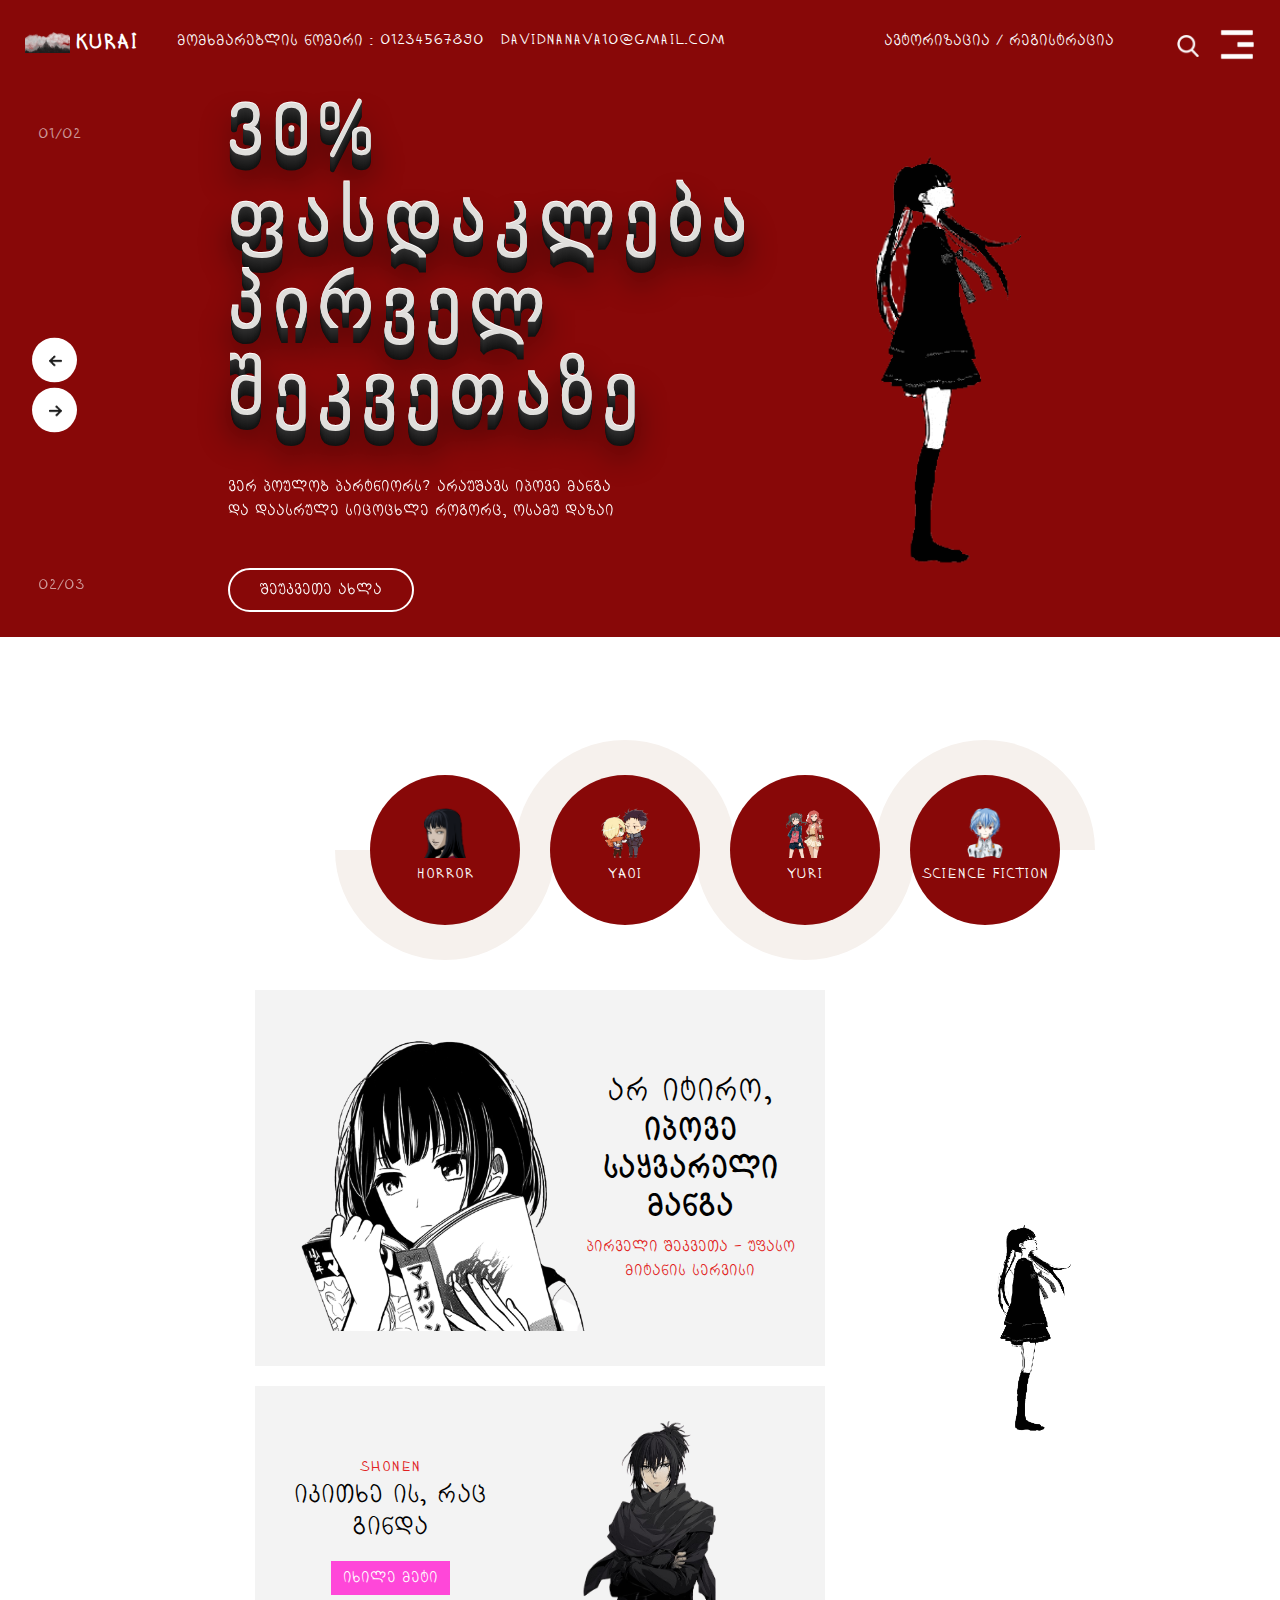
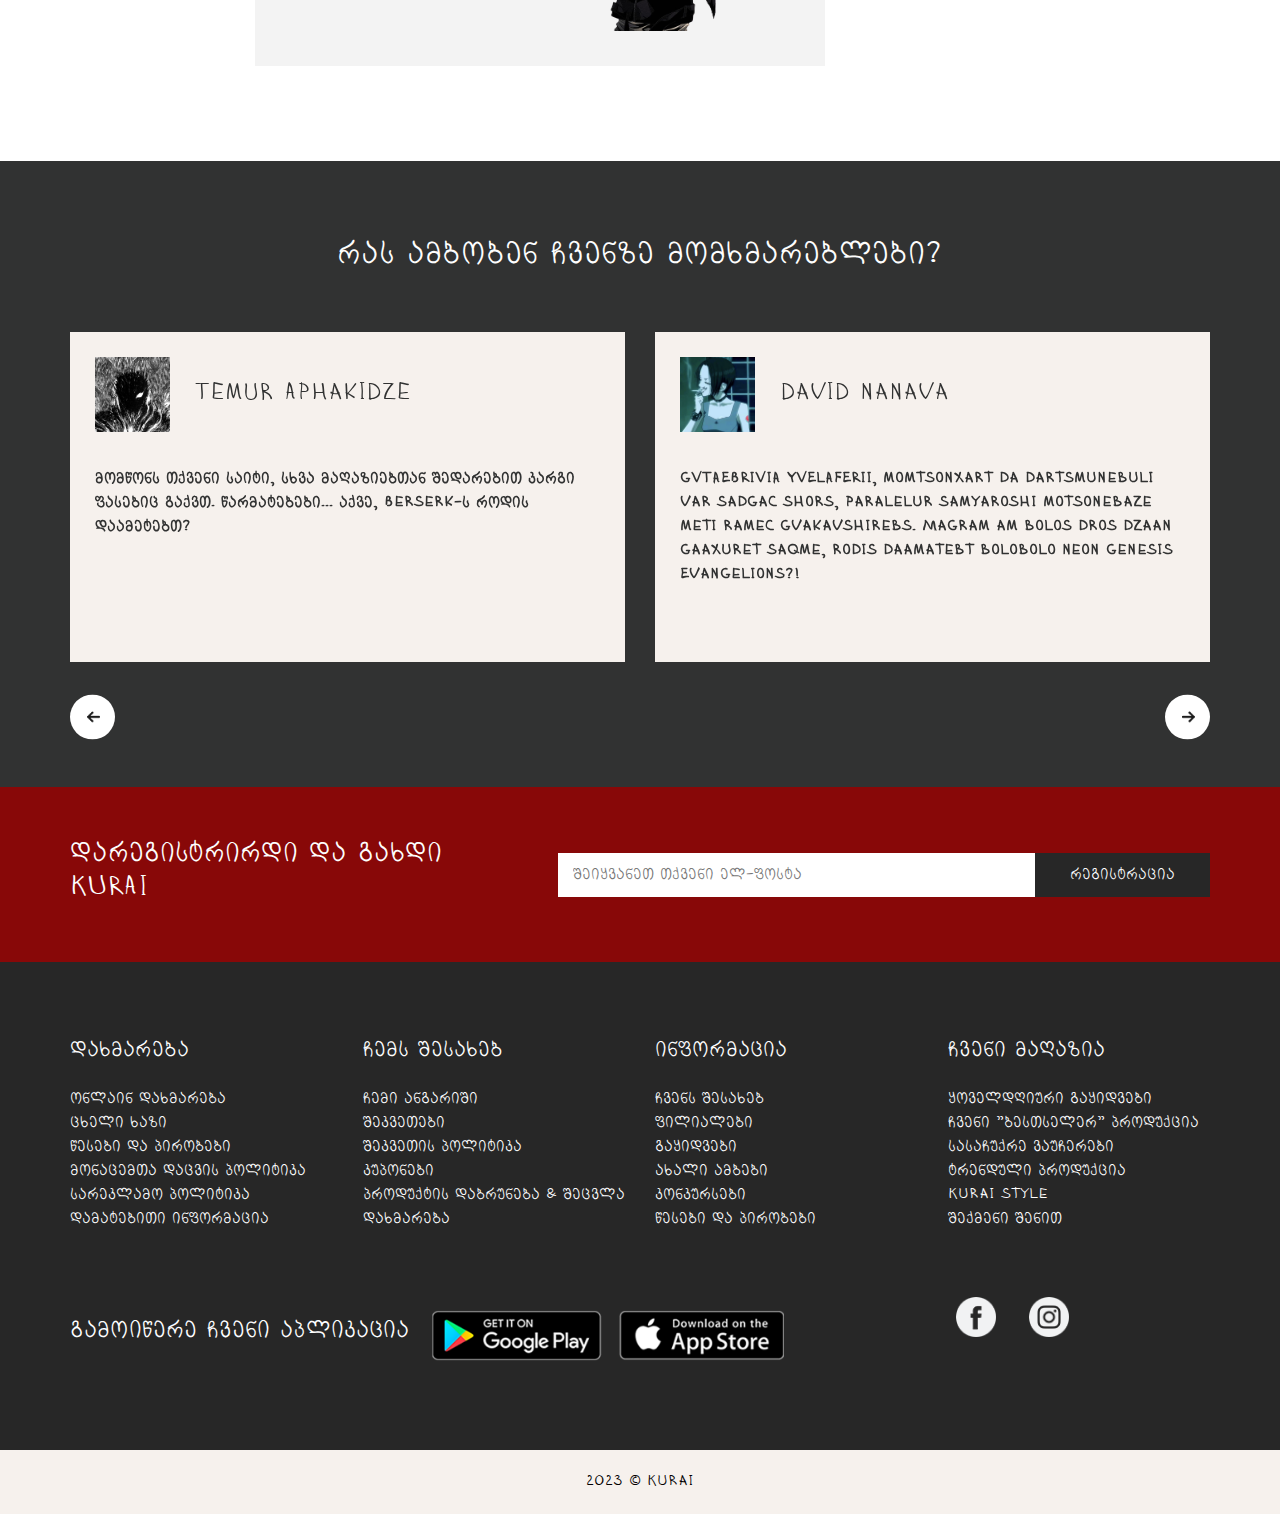
<file: index.html>
<!DOCTYPE html>
<html>
  <head>
    <!-- Basic -->
    <meta charset="utf-8" />
    <meta http-equiv="X-UA-Compatible" content="IE=edge" />
    <!-- Mobile Metas -->
    <meta
      name="viewport"
      content="width=device-width, initial-scale=1, shrink-to-fit=no"
    />
    <!-- Site Metas -->
    <meta name="keywords" content="" />
    <meta name="description" content="" />
    <meta name="author" content="" />

    <link rel="icon" href="images/logo.png" />

    <title>Kurai</title>

    <!-- bootstrap core css -->
    <link rel="stylesheet" type="text/css" href="css/bootstrap.css" />

    <!-- fonts style -->
    <link
      href="https://fonts.googleapis.com/css?family=Dosis:400,500|Poppins:400,700&display=swap"
      rel="stylesheet"
    />
    <!-- Custom styles for this template -->
    <link href="css/style.css" rel="stylesheet" />
    <!-- responsive style -->
    <link href="css/responsive.css" rel="stylesheet" />
  </head>

  <body>
    <!-- snow -->
    <div class="snowflakes" aria-hidden="true">
      <div class="snowflake">❅</div>
      <div class="snowflake">❅</div>
      <div class="snowflake">❆</div>
      <div class="snowflake">❄</div>
      <div class="snowflake">❅</div>
      <div class="snowflake">❆</div>
      <div class="snowflake">❄</div>
      <div class="snowflake">❅</div>
      <div class="snowflake">❆</div>
      <div class="snowflake">❄</div>
    </div>

    <div class="hero_area">
      <!-- header section strats -->
      <header class="header_section">
        <div class="container-fluid">
          <nav class="navbar navbar-expand-lg custom_nav-container">
            <a class="navbar-brand" href="index.html" title="Kurai">
              <img src="images/logo.png" alt="" /><span> Kurai </span>
            </a>

            <div class="navbar-collapse" id="">
              <div class="container">
                <div class="mr-auto flex-column flex-lg-row align-items-center">
                  <ul class="navbar-nav justify-content-between">
                    <div class="d-none d-lg-flex">
                      <li class="nav-item">
                        <a class="nav-link" href="fruit.html">
                          მომხმარებლის ნომერი : 01234567890</a
                        >
                      </li>
                      <li class="nav-item">
                        <a class="nav-link" href="service.html">
                          davidnanava10@gmail.com
                        </a>
                      </li>
                    </div>
                    <div class="d-none d-lg-flex">
                      <li class="nav-item">
                        <a
                          class="nav-link"
                          href="contact.html"
                          title="შესვლა / რეგისტრაცია"
                        >
                          ავტორიზაცია / რეგისტრაცია
                        </a>
                      </li>
                      <form class="form-inline my-2 ml-5 mb-3 mb-lg-0">
                        <button
                          class="btn my-2 my-sm-0 nav_search-btn"
                          type="submit"
                        ></button>
                      </form>
                    </div>
                  </ul>
                </div>
              </div>

              <div class="custom_menu-btn">
                <button onclick="openNav()"></button>
              </div>
              <div id="myNav" class="overlay">
                <a
                  href="javascript:void(0)"
                  class="closebtn"
                  onclick="closeNav()"
                  >&times;</a
                >
                <div class="overlay-content">
                  <a href="index.html">მთავარი</a>
                  <a href="product.html">პროდუქტები</a>
                </div>
              </div>
            </div>
          </nav>
        </div>
      </header>

      <section class="slider_section position-relative">
        <div
          id="carouselExampleControls"
          class="carousel slide"
          data-ride="carousel"
        >
          <div class="carousel-inner">
            <div class="carousel-item active">
              <div class="slider_item-box">
                <div class="slider_item-container">
                  <div class="container-fluid">
                    <div class="row">
                      <div class="offset-md-2 col-md-4">
                        <div class="slider_item-detail">
                          <div>
                            <h2 class="slider_heading">
                              30% ფასდაკლება <br />
                              პირველ შეკვეთაზე
                            </h2>
                            <p>
                              ვერ პოულობ პარტნიორს? არაუშავს იპოვე მანგა და
                              დაასრულე სიცოცხლე როგორც, ოსამუ დაზაი
                            </p>
                            <div class="d-flex">
                              <a href="" class="slider_btn"> შეუკვეთე ახლა </a>
                            </div>
                          </div>
                        </div>
                      </div>
                      <div class="col-md-6">
                        <div class="hero_img-box">
                          <img src="images/hero.png" alt="" />
                        </div>
                      </div>
                    </div>
                  </div>
                </div>
              </div>
            </div>
            <div class="carousel-item">
              <div class="slider_item-box">
                <div class="slider_item-container">
                  <div class="container-fluid">
                    <div class="row">
                      <div class="offset-md-2 col-md-4">
                        <div class="slider_item-detail">
                          <div>
                            <h2 class="slider_heading">
                              არ გამოტოვო! <br />
                              საახალწლო 40% ფასდაკლება
                            </h2>
                            <p>
                              ყოველ მესამე შენაძენზე მიიღე სასაჩუქრე ვაუჩერი
                            </p>
                            <div class="d-flex">
                              <a href="" class="slider_btn"> შეუკვეთე ახლა </a>
                            </div>
                          </div>
                        </div>
                      </div>
                      <div class="col-md-6">
                        <div class="hero_img-box">
                          <img src="images/hero.png" alt="" />
                        </div>
                      </div>
                    </div>
                  </div>
                </div>
              </div>
            </div>
            <div class="carousel-item">
              <div class="slider_item-box">
                <div class="slider_item-container">
                  <div class="container-fluid">
                    <div class="row">
                      <div class="offset-md-2 col-md-4">
                        <div class="slider_item-detail">
                          <div>
                            <h2 class="slider_heading">
                              გამოგვიწერე და <br />
                              მიიღე 5 Kuranium
                            </h2>
                            <p>
                              მანგა & ანიმე
                              <del>ბავშვებისთვისაა</del> ზრდასრულთა ჟანრია
                            </p>
                            <div class="d-flex">
                              <a href="" class="slider_btn"> შეუკვეთე ახლა </a>
                            </div>
                          </div>
                        </div>
                      </div>
                      <div class="col-md-6">
                        <div class="hero_img-box">
                          <img src="images/hero.png" alt="" />
                        </div>
                      </div>
                    </div>
                  </div>
                </div>
              </div>
            </div>
          </div>
          <a
            class="carousel-control-prev"
            href="#carouselExampleControls"
            role="button"
            data-slide="prev"
          >
            <span class="sr-only">Previous</span>
          </a>
          <a
            class="carousel-control-next"
            href="#carouselExampleControls"
            role="button"
            data-slide="next"
          >
            <span class="sr-only">Next</span>
          </a>
        </div>
      </section>
    </div>
    <main style="max-width: 1200px; margin: auto">
      <!-- detail section -->
      <section class="detail_section">
        <div class="container-fluid">
          <div class="row">
            <div class="col-lg-3">
              <!--           <div class="detail_img-box">
              <img src="images/detail.png" alt="" class="w-100" />
            </div> -->
            </div>
            <div class="col-lg-7">
              <div class="detail_container">
                <div class="detail-box d-box-1">
                  <a href="product.html">
                    <div class="detail-content">
                      <img src="images/d-1.png" alt="" />
                      <h5>Horror</h5>
                    </div>
                  </a>
                </div>
                <div class="detail-box d-box-2">
                  <a href="product.html">
                    <div class="detail-content">
                      <img src="images/d-2.png" alt="" />
                      <h5>Yaoi</h5>
                    </div>
                  </a>
                </div>
                <div class="detail-box d-box-3">
                  <a href="product.html">
                    <div class="detail-content">
                      <img src="images/d-3.png" alt="" />
                      <h5>Yuri</h5>
                    </div>
                  </a>
                </div>
                <div class="detail-box d-box-4">
                  <a href="product.html">
                    <div class="detail-content">
                      <img src="images/rei_ayanami.png" alt="" />
                      <h5>Science Fiction</h5>
                    </div>
                  </a>
                </div>
              </div>
            </div>
          </div>
        </div>
      </section>

      <section class="find_section layout_padding-bottom">
        <div class="container-fluid">
          <div class="row">
            <div class="col-lg-6 col-md-8 offset-md-2">
              <div class="find_container">
                <div class="row">
                  <div class="col-sm-6">
                    <div class="find_container-img">
                      <img
                        src="images/find-img.png"
                        alt="გოგონა კითხულობს მანგას"
                      />
                    </div>
                  </div>
                  <div class="col-sm-6">
                    <h3>
                      არ იტირო,
                      <b
                        >იპოვე საყვარელი <br />
                        მანგა
                      </b>
                    </h3>
                    <p>პირველი შეკვეთა - უფასო მიტანის სერვისი</p>
                  </div>
                </div>
              </div>
              <div class="shop_container">
                <div class="row">
                  <div class="col-sm-6">
                    <p>Shonen</p>
                    <h3>იკითხე ის, რაც გინდა</h3>
                    <div>
                      <a href=""> იხილე მეტი </a>
                    </div>
                  </div>
                  <div class="col-sm-6">
                    <div class="shoe_img-box">
                      <img src="images/shoes.png" alt="შონენ გამოსახულება" />
                    </div>
                  </div>
                </div>
              </div>
            </div>
            <div class="col-md-4">
              <div class="find_img-box">
                <img src="images/find-hero.png" alt="გოგონა მანგიდან" />
              </div>
            </div>
          </div>
        </div>
      </section>
    </main>

    <section class="client_section layout_padding">
      <div class="container">
        <h2>რას ამბობენ ჩვენზე მომხმარებლები?</h2>
        <div
          id="carouselExample2Controls"
          class="carousel slide"
          data-ride="carousel"
        >
          <div class="carousel-inner">
            <div class="carousel-item active">
              <div class="row layout_padding2">
                <div class="col-md-6">
                  <div class="client_box">
                    <div class="client_id-box">
                      <div class="client_img-box">
                        <img
                          src="images/cl1.png"
                          alt="მომხმარებლის ფოტოსურათი"
                        />
                      </div>
                      <h4>Temur Aphakidze</h4>
                    </div>
                    <div class="client_detail">
                      <p>
                        მომწონს თქვენი საიტი, სხვა მაღაზიებთან შედარებით კარგი
                        ფასებიც გაქვთ. წარმატებები... აქვე, Berserk-ს როდის
                        დაამეტებთ?
                      </p>
                    </div>
                  </div>
                </div>
                <div class="col-md-6">
                  <div class="client_box">
                    <div class="client_id-box">
                      <div class="client_img-box">
                        <img
                          src="images/cl2.jpg"
                          alt="მომხმარებლის ფოტოსურათი"
                        />
                      </div>
                      <h4>David Nanava</h4>
                    </div>
                    <div class="client_detail">
                      <p>
                        GVTAEBRIVIA YVELAFERII, momtsonxart da dartsmunebuli var
                        sadgac shors, paralelur samyaroshi motsonebaze meti
                        ramec gvakavshirebs. Magram am bolos dros dzaan gaaxuret
                        saqme, rodis daamatebt bolobolo Neon Genesis
                        Evangelions?!
                      </p>
                    </div>
                  </div>
                </div>
              </div>
            </div>
            <div class="carousel-item">
              <div class="row layout_padding2">
                <div class="col-md-6">
                  <div class="client_box">
                    <div class="client_id-box">
                      <div class="client_img-box">
                        <img
                          src="images/cl3.jpg"
                          alt="მომხმარებლის ფოტოსურათი"
                        />
                      </div>
                      <h4>Giorgi Apkhadze</h4>
                    </div>
                    <div class="client_detail">
                      <p>
                        ესეიგი, საიტი ნორმალურია, მაგრამ ერთი პრობლება: 3 დღეში
                        უნდა ჩამომსვლოდა spy x family და 4 დღეში, მეუბნებიან
                        უშუქუობის გამო ხარვეზი იყოო შეკვეთისას მიღებისას და
                        გთხოვთ თავიდან დააფიქსოროთ შეკვეთა... ესეიგი თავიდან
                        შევუკვეთე და მერე ვიღაც ტიპი მირეკავს ადმინი ვარო თუ
                        რაღაც და შევარდნაძეს აგინებს... ნუ საბოლოოდ მივიღე
                        მანგა, წარმატებები!
                      </p>
                    </div>
                  </div>
                </div>
                <div class="col-md-6">
                  <div class="client_box">
                    <div class="client_id-box">
                      <div class="client_img-box">
                        <img
                          src="images/cl4.jpg"
                          alt="მომხმარებლის ფოტოსურათი"
                        />
                      </div>
                      <h4>Asuka is impulsive</h4>
                    </div>
                    <div class="client_detail">
                      <p>
                        ძაალიან კარგი საიტია, კმაყოფილი ვარ თქვენი მომსახურებით,
                        ყველანაირად. მადლობა!
                      </p>
                    </div>
                  </div>
                </div>
              </div>
            </div>
            <div class="carousel-item">
              <div class="row layout_padding2">
                <div class="col-md-6">
                  <div class="client_box">
                    <div class="client_id-box">
                      <div class="client_img-box">
                        <img
                          src="images/cl5.jpg"
                          alt="მომხმარებლის ფოტოსურათი"
                        />
                      </div>
                      <h4>Salome Verulidze</h4>
                    </div>
                    <div class="client_detail">
                      <p>
                        ყველაზე სანდო ონლაინ მაღაზია 🙏 წიგნები ძალიან კარგი
                        ხარისხისაა. ვიზუალიც ზუსტად ისეთია, როგორიც ფოტოზე ჩანს
                        ❤ დიდი მადლობა შრომისთვის...
                      </p>
                    </div>
                  </div>
                </div>
                <div class="col-md-6">
                  <div class="client_box">
                    <div class="client_id-box">
                      <div class="client_img-box">
                        <img
                          src="images/cl6.jpg"
                          alt="მომხმარებლის ფოტოსურათი"
                        />
                      </div>
                      <h4>Sandro Putkaradze</h4>
                    </div>
                    <div class="client_detail">
                      <p>
                        ფასის შესაბამისი ხარისხი და მომსახურება ❤ ძალიან
                        მომეწონა მანგა 😊. მადლობა ❤ ❤ ❤ ცალკე მინდა აღვნიშნო
                        რომ ძალიან მაგარი სერვისი გაქვთ. ის ოპერატორი გოგო
                        ძალიან საყვარელია, სწრაფად და ძალიან ზრდილობიანად გამცა
                        პასუხი ყველა ჩემს კითხვაზე 😍 P.S. ველოდები ჰენტაის ახალ
                        კოლექციას
                      </p>
                    </div>
                  </div>
                </div>
              </div>
            </div>
          </div>
          <a
            class="carousel-control-prev"
            href="#carouselExample2Controls"
            role="button"
            data-slide="prev"
          >
            <span class="sr-only">Previous</span>
          </a>
          <a
            class="carousel-control-next"
            href="#carouselExample2Controls"
            role="button"
            data-slide="next"
          >
            <span class="sr-only">Next</span>
          </a>
        </div>
      </div>
    </section>

    <section class="sign_section layout_padding2">
      <div class="container">
        <div class="row">
          <div class="col-md-5">
            <h3>დარეგისტრირდი და გახდი Kurai</h3>
          </div>
          <div class="col-md-7">
            <form action="">
              <input type="email" placeholder="შეიყვანეთ თქვენი ელ-ფოსტა" />
              <button>რეგისტრაცია</button>
            </form>
          </div>
        </div>
      </div>
    </section>

    <section class="info_section layout_padding">
      <div class="container links_container">
        <div class="row">
          <div class="col-md-3">
            <h3>დახმარება</h3>
            <ul>
              <li>
                <a href=""> ონლაინ დახმარება </a>
              </li>
              <li>
                <a href=""> ცხელი ხაზი </a>
              </li>
              <li>
                <a href=""> წესები და პირობები </a>
              </li>
              <li>
                <a href=""> მონაცემთა დაცვის პოლიტიკა </a>
              </li>
              <li>
                <a href=""> სარეკლამო პოლიტიკა </a>
              </li>
              <li>
                <a href=""> დამატებითი ინფორმაცია </a>
              </li>
            </ul>
          </div>
          <div class="col-md-3">
            <h3>ჩემს შესახებ</h3>
            <ul>
              <li>
                <a href=""> ჩემი ანგარიში </a>
              </li>
              <li>
                <a href=""> შეკვეთები </a>
              </li>
              <li>
                <a href=""> შეკვეთის პოლიტიკა </a>
              </li>
              <li>
                <a href=""> კუპონები </a>
              </li>
              <li>
                <a href=""> პროდუქტის დაბრუნება & შეცვლა </a>
              </li>
              <li>
                <a href=""> დახმარება </a>
              </li>
            </ul>
          </div>
          <div class="col-md-3">
            <h3>ინფორმაცია</h3>
            <ul>
              <li>
                <a href=""> ჩვენს შესახებ </a>
              </li>
              <li>
                <a href=""> ფილიალები </a>
              </li>
              <li>
                <a href=""> გაყიდვები </a>
              </li>
              <li>
                <a href=""> ახალი ამბები </a>
              </li>
              <li>
                <a href=""> კონკურსები </a>
              </li>
              <li>
                <a href=""> წესები და პირობები </a>
              </li>
            </ul>
          </div>
          <div class="col-md-3">
            <h3>ჩვენი მაღაზია</h3>
            <ul>
              <li>
                <a href=""> ყოველდღიური გაყიდვები </a>
              </li>
              <li>
                <a href=""> ჩვენი "ბესთსელერ" პროდუქცია </a>
              </li>
              <li>
                <a href=""> სასაჩუქრე ვაუჩერები </a>
              </li>
              <li>
                <a href=""> ტრენდული პროდუქცია </a>
              </li>
              <li>
                <a href=""> Kurai Style </a>
              </li>
              <li>
                <a href=""> შექმენი შენით </a>
              </li>
            </ul>
          </div>
        </div>
      </div>
      <div class="container">
        <div class="follow_container">
          <div class="row">
            <div class="col-md-9">
              <div class="app_container">
                <h3>გამოიწერე ჩვენი აპლიკაცია</h3>
                <div>
                  <a href="#">
                    <img src="images/google-play.png" alt="google play icon" />
                  </a>
                  <a href="#">
                    <img src="images/apple-store.png" alt="apple store icon" />
                  </a>
                </div>
              </div>
            </div>
            <div class="col-md-3">
              <div class="info_social">
                <div class="facebook">
                  <a href="https://www.facebook.com/Kurai-100639472710845">
                    <img src="images/fb.png" alt="facebook's icon" />
                  </a>
                </div>
                <div class="instagram">
                  <a href="https://www.instagram.com/dagdaganiofficial/">
                    <img src="images/instagram.png" alt="instagram's icon" />
                  </a>
                </div>
                <div>
                  <iframe
                    src="https://www.facebook.com/plugins/page.php?href=https%3A%2F%2Fwww.facebook.com%2FKurai-100639472710845&tabs=timeline&width=180&height=70&small_header=true&adapt_container_width=true&hide_cover=false&show_facepile=true&appId"
                    width="180"
                    height="70"
                    style="border: none; overflow: hidden"
                    scrolling="no"
                    frameborder="0"
                    allowfullscreen="true"
                    allow="autoplay; clipboard-write; encrypted-media; picture-in-picture; web-share"
                  ></iframe>
                </div>
              </div>
            </div>
          </div>
        </div>
      </div>
    </section>

    <section class="container-fluid footer_section">
      <p>2023 &copy; Kurai</p>
    </section>
    <!-- footer section -->

    <script type="text/javascript" src="js/jquery-3.4.1.min.js"></script>
    <script type="text/javascript" src="js/bootstrap.js"></script>

    <script>
      function openNav() {
        document.getElementById("myNav").style.width = "100%";
      }

      function closeNav() {
        document.getElementById("myNav").style.width = "0%";
      }
    </script>
  </body>
</html>
</file>
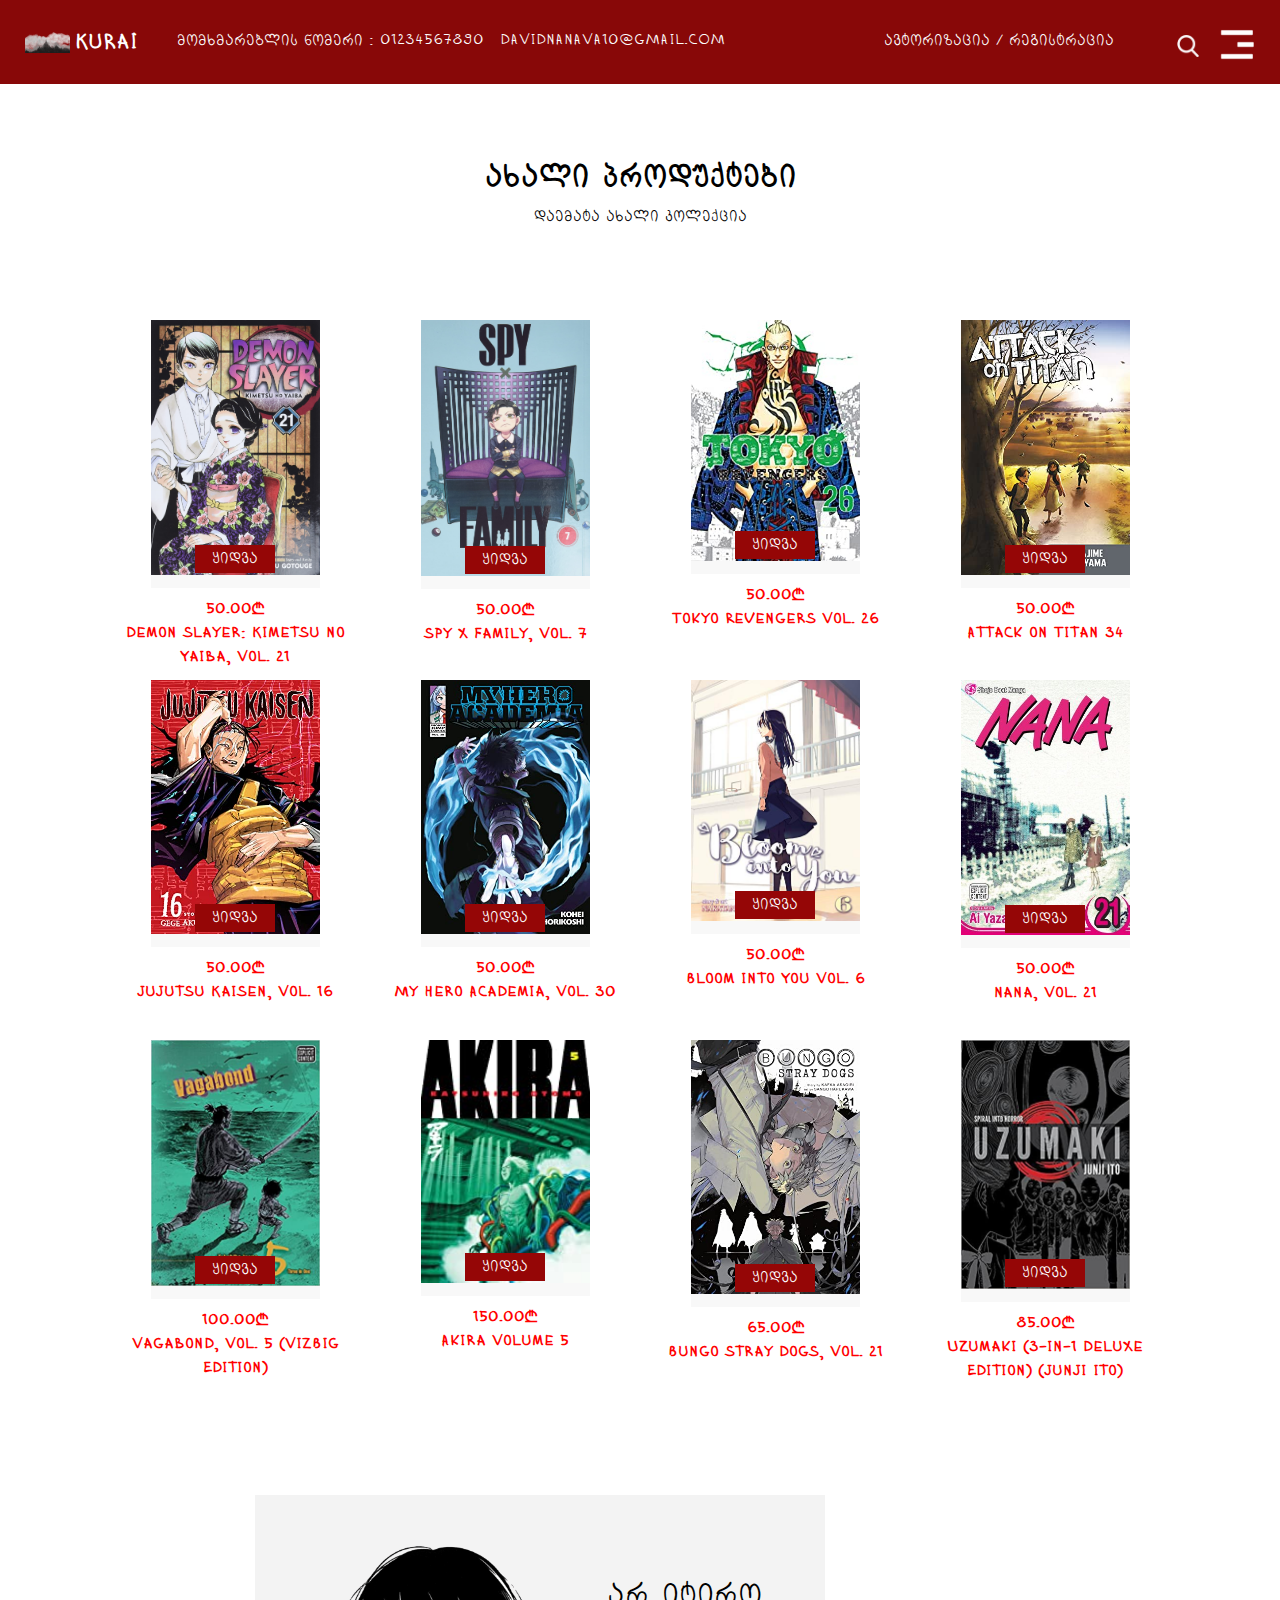
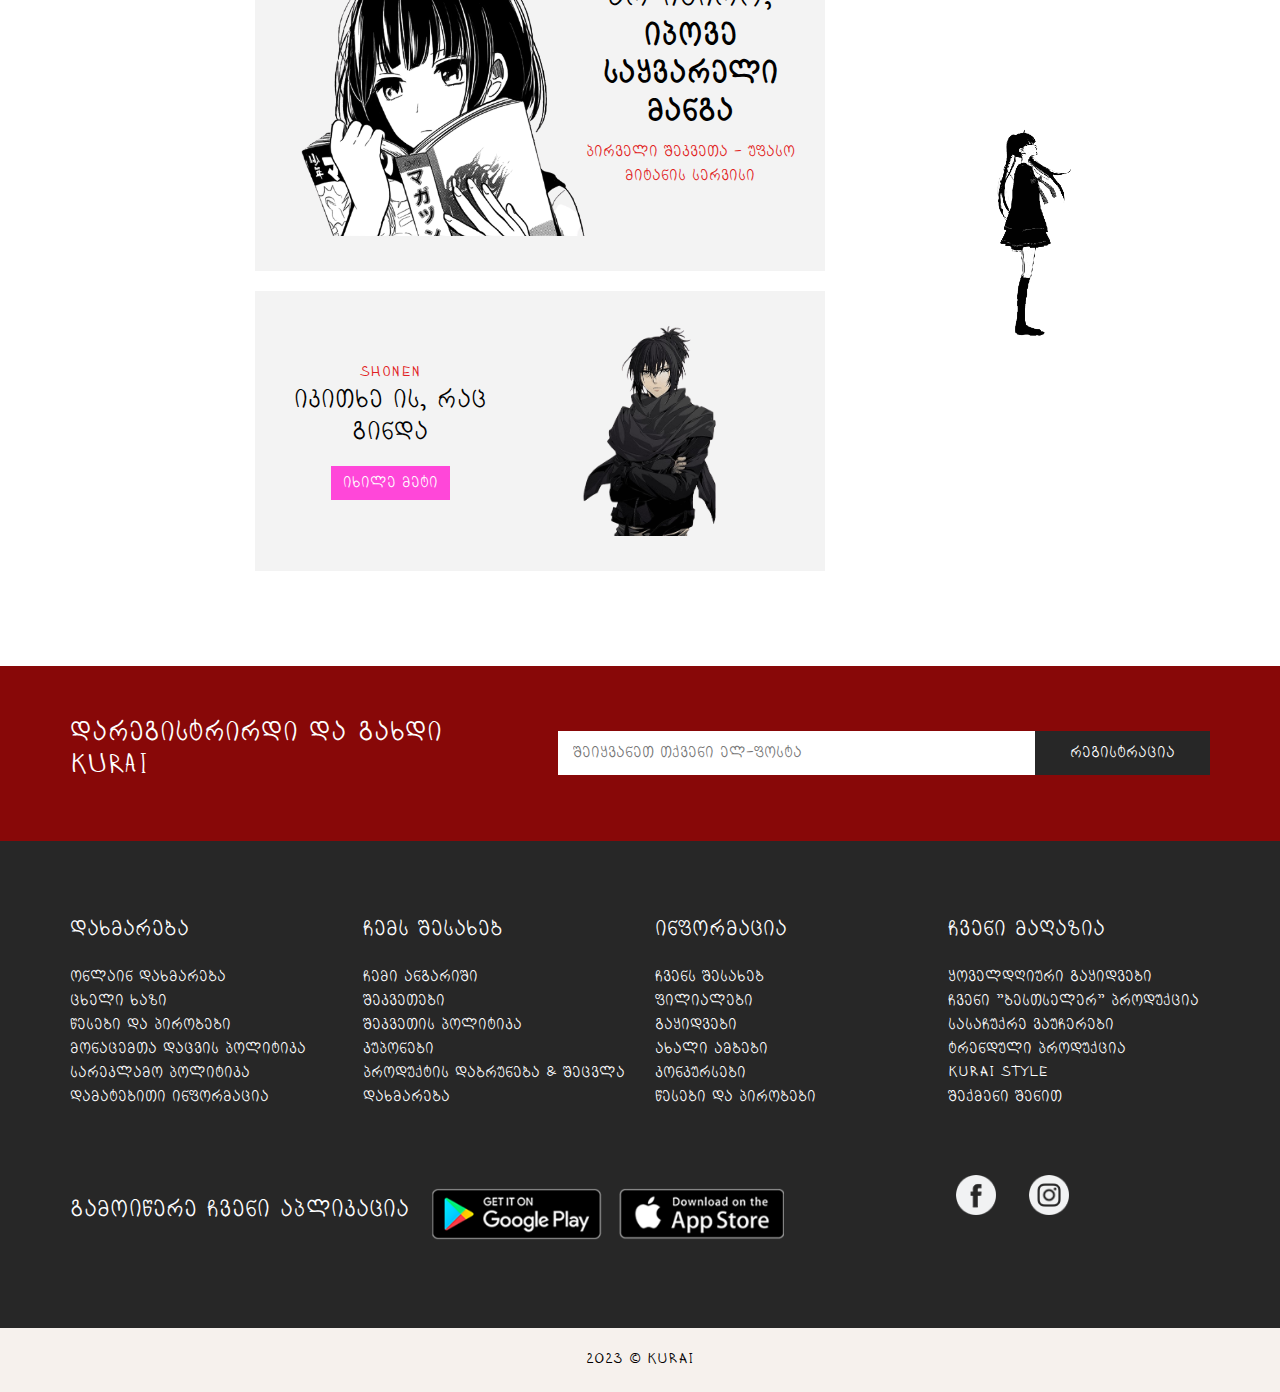
<file: product.html>
<!DOCTYPE html>
<html>
  <head>
    <!-- Basic -->
    <meta charset="utf-8" />
    <meta http-equiv="X-UA-Compatible" content="IE=edge" />
    <!-- Mobile Metas -->
    <meta
      name="viewport"
      content="width=device-width, initial-scale=1, shrink-to-fit=no"
    />
    <!-- Site Metas -->
    <meta name="keywords" content="" />
    <meta name="description" content="" />
    <meta name="author" content="" />

    <link rel="icon" href="images/logo.png" />

    <title>Kurai</title>

    <!-- bootstrap core css -->
    <link rel="stylesheet" type="text/css" href="css/bootstrap.css" />

    <!-- fonts style -->
    <link
      href="https://fonts.googleapis.com/css?family=Dosis:400,500|Poppins:400,700&display=swap"
      rel="stylesheet"
    />
    <!-- Custom styles for this template -->
    <link href="css/style.css" rel="stylesheet" />
    <!-- responsive style -->
    <link href="css/responsive.css" rel="stylesheet" />
  </head>

  <body class="sub_page">
    <!-- snow -->
    <div class="snowflakes" aria-hidden="true">
      <div class="snowflake">❅</div>
      <div class="snowflake">❅</div>
      <div class="snowflake">❆</div>
      <div class="snowflake">❄</div>
      <div class="snowflake">❅</div>
      <div class="snowflake">❆</div>
      <div class="snowflake">❄</div>
      <div class="snowflake">❅</div>
      <div class="snowflake">❆</div>
      <div class="snowflake">❄</div>
    </div>
    <div class="hero_area">
      <!-- header section strats -->
      <header class="header_section">
        <div class="container-fluid">
          <nav class="navbar navbar-expand-lg custom_nav-container">
            <a class="navbar-brand" href="index.html" title="Kurai">
              <img src="images/logo.png" alt="logo" /><span> Kurai </span>
            </a>
            <div class="navbar-collapse" id="">
              <div class="container">
                <div class="mr-auto flex-column flex-lg-row align-items-center">
                  <ul class="navbar-nav justify-content-between">
                    <div class="d-none d-lg-flex">
                      <li class="nav-item">
                        <a class="nav-link" href="fruit.html">
                          მომხმარებლის ნომერი : 01234567890</a
                        >
                      </li>
                      <li class="nav-item">
                        <a class="nav-link" href="service.html">
                          davidnanava10@gmail.com
                        </a>
                      </li>
                    </div>
                    <div class="d-none d-lg-flex">
                      <li class="nav-item">
                        <a
                          class="nav-link"
                          href="contact.html"
                          title="შესვლა / რეგისტრაცია"
                        >
                          ავტორიზაცია / რეგისტრაცია
                        </a>
                      </li>
                      <form class="form-inline my-2 ml-5 mb-3 mb-lg-0">
                        <button
                          class="btn my-2 my-sm-0 nav_search-btn"
                          type="submit"
                        ></button>
                      </form>
                    </div>
                  </ul>
                </div>
              </div>

              <div class="custom_menu-btn">
                <button onclick="openNav()"></button>
              </div>
              <div id="myNav" class="overlay">
                <a
                  href="javascript:void(0)"
                  class="closebtn"
                  onclick="closeNav()"
                  >&times;</a
                >
                <div class="overlay-content">
                  <a href="index.html">მთავარი</a>
                  <a href="product.html">პროდუქტები</a>
                </div>
              </div>
            </div>
          </nav>
        </div>
      </header>
      <!-- end header section -->
    </div>

    <!-- products section -->
    <section class="products_section">
      <div class="heading_container">
        <h2>ახალი პროდუქტები</h2>
        <p>დაემატა ახალი კოლექცია</p>
      </div>
      <div class="container layout_padding">
        <div class="product_container">
          <a href="">
            <div class="product_box">
              <div class="product_img-box">
                <img src="images/p1.jpg" alt="" />
                <span>ყიდვა</span>
              </div>
              <div class="product_detail-box">
                <span> 50.00₾ </span>
                <p>Demon Slayer: Kimetsu no Yaiba, Vol. 21</p>
              </div>
            </div>
          </a>
          <a href="">
            <div class="product_box">
              <div class="product_img-box">
                <img src="images/p2.jpg" alt="" />
                <span> ყიდვა </span>
              </div>
              <div class="product_detail-box">
                <span> 50.00₾ </span>
                <p>Spy x Family, Vol. 7</p>
              </div>
            </div>
          </a>
          <a href="">
            <div class="product_box">
              <div class="product_img-box">
                <img src="images/p3.jpg" alt="" />
                <span> ყიდვა </span>
              </div>
              <div class="product_detail-box">
                <span> 50.00₾ </span>
                <p>Tokyo Revengers Vol. 26</p>
              </div>
            </div>
          </a>
          <a href="">
            <div class="product_box">
              <div class="product_img-box">
                <img src="images/p4.jpg" alt="" />
                <span> ყიდვა </span>
              </div>
              <div class="product_detail-box">
                <span> 50.00₾ </span>
                <p>Attack on Titan 34</p>
              </div>
            </div>
          </a>
          <a href="">
            <div class="product_box">
              <div class="product_img-box">
                <img src="images/p5.jpg" alt="" />
                <span> ყიდვა </span>
              </div>
              <div class="product_detail-box">
                <span> 50.00₾ </span>
                <p>Jujutsu Kaisen, Vol. 16</p>
              </div>
            </div>
          </a>
          <a href="">
            <div class="product_box">
              <div class="product_img-box">
                <img src="images/p6.jpg" alt="" />
                <span> ყიდვა </span>
              </div>
              <div class="product_detail-box">
                <span> 50.00₾ </span>
                <p>My Hero Academia, Vol. 30</p>
              </div>
            </div>
          </a>
          <a href="">
            <div class="product_box">
              <div class="product_img-box">
                <img src="images/p7.jpg" alt="" />
                <span> ყიდვა </span>
              </div>
              <div class="product_detail-box">
                <span> 50.00₾ </span>
                <p>Bloom into You Vol. 6</p>
              </div>
            </div>
          </a>
          <a href="">
            <div class="product_box">
              <div class="product_img-box">
                <img src="images/p8.jpg" alt="" />
                <span> ყიდვა </span>
              </div>
              <div class="product_detail-box">
                <span> 50.00₾ </span>
                <p>Nana, Vol. 21</p>
              </div>
            </div>
          </a>
          <a href="">
            <div class="product_box">
              <div class="product_img-box">
                <img src="images/p9.jpg" alt="" />
                <span> ყიდვა </span>
              </div>
              <div class="product_detail-box">
                <span> 100.00₾ </span>
                <p>Vagabond, Vol. 5 (VIZBIG Edition)</p>
              </div>
            </div>
          </a>
          <a href="">
            <div class="product_box">
              <div class="product_img-box">
                <img src="images/p10.jpg" alt="" />
                <span> ყიდვა </span>
              </div>
              <div class="product_detail-box">
                <span> 150.00₾ </span>
                <p>Akira Volume 5</p>
              </div>
            </div>
          </a>
          <a href="">
            <div class="product_box">
              <div class="product_img-box">
                <img src="images/p11.jpg" alt="" />
                <span> ყიდვა </span>
              </div>
              <div class="product_detail-box">
                <span> 65.00₾ </span>
                <p>Bungo Stray Dogs, Vol. 21</p>
              </div>
            </div>
          </a>
          <a href="">
            <div class="product_box">
              <div class="product_img-box">
                <img src="images/p12.jpg" alt="" />
                <span> ყიდვა </span>
              </div>
              <div class="product_detail-box">
                <span> 85.00₾ </span>
                <p>Uzumaki (3-in-1 Deluxe Edition) (Junji Ito)</p>
              </div>
            </div>
          </a>
        </div>
      </div>
    </section>

    <!-- end products section -->

    <!-- find section -->
    <section
      class="find_section layout_padding-bottom"
      style="max-width: 1200px; margin: auto"
    >
      <div class="container-fluid">
        <div class="row">
          <div class="col-lg-6 col-md-8 offset-md-2">
            <div class="find_container">
              <div class="row">
                <div class="col-sm-6">
                  <div class="find_container-img">
                    <img
                      src="images/find-img.png"
                      alt="გოგონა კითხულობს მანგას"
                    />
                  </div>
                </div>
                <div class="col-sm-6">
                  <h3>
                    არ იტირო,
                    <b
                      >იპოვე საყვარელი <br />
                      მანგა
                    </b>
                  </h3>
                  <p>პირველი შეკვეთა - უფასო მიტანის სერვისი</p>
                </div>
              </div>
            </div>
            <div class="shop_container">
              <div class="row">
                <div class="col-sm-6">
                  <p>Shonen</p>
                  <h3>იკითხე ის, რაც გინდა</h3>
                  <div>
                    <a href=""> იხილე მეტი </a>
                  </div>
                </div>
                <div class="col-sm-6">
                  <div class="shoe_img-box">
                    <img src="images/shoes.png" alt="შონენ გამოსახულება" />
                  </div>
                </div>
              </div>
            </div>
          </div>
          <div class="col-md-4">
            <div class="find_img-box">
              <img src="images/find-hero.png" alt="ანიმე გოგონა" />
            </div>
          </div>
        </div>
      </div>
    </section>

    <!-- end find section -->

    <!-- sign section -->
    <section class="sign_section layout_padding2">
      <div class="container">
        <div class="row">
          <div class="col-md-5">
            <h3>დარეგისტრირდი და გახდი Kurai</h3>
          </div>
          <div class="col-md-7">
            <form action="">
              <input type="email" placeholder="შეიყვანეთ თქვენი ელ-ფოსტა" />
              <button>რეგისტრაცია</button>
            </form>
          </div>
        </div>
      </div>
    </section>

    <!-- end sign section -->

    <!-- info section -->
    <section class="info_section layout_padding">
      <div class="container links_container">
        <div class="row">
          <div class="col-md-3">
            <h3>დახმარება</h3>
            <ul>
              <li>
                <a href=""> ონლაინ დახმარება </a>
              </li>
              <li>
                <a href=""> ცხელი ხაზი </a>
              </li>
              <li>
                <a href=""> წესები და პირობები </a>
              </li>
              <li>
                <a href=""> მონაცემთა დაცვის პოლიტიკა </a>
              </li>
              <li>
                <a href=""> სარეკლამო პოლიტიკა </a>
              </li>
              <li>
                <a href=""> დამატებითი ინფორმაცია </a>
              </li>
            </ul>
          </div>
          <div class="col-md-3">
            <h3>ჩემს შესახებ</h3>
            <ul>
              <li>
                <a href=""> ჩემი ანგარიში </a>
              </li>
              <li>
                <a href=""> შეკვეთები </a>
              </li>
              <li>
                <a href=""> შეკვეთის პოლიტიკა </a>
              </li>
              <li>
                <a href=""> კუპონები </a>
              </li>
              <li>
                <a href=""> პროდუქტის დაბრუნება & შეცვლა </a>
              </li>
              <li>
                <a href=""> დახმარება </a>
              </li>
            </ul>
          </div>
          <div class="col-md-3">
            <h3>ინფორმაცია</h3>
            <ul>
              <li>
                <a href=""> ჩვენს შესახებ </a>
              </li>
              <li>
                <a href=""> ფილიალები </a>
              </li>
              <li>
                <a href=""> გაყიდვები </a>
              </li>
              <li>
                <a href=""> ახალი ამბები </a>
              </li>
              <li>
                <a href=""> კონკურსები </a>
              </li>
              <li>
                <a href=""> წესები და პირობები </a>
              </li>
            </ul>
          </div>
          <div class="col-md-3">
            <h3>ჩვენი მაღაზია</h3>
            <ul>
              <li>
                <a href=""> ყოველდღიური გაყიდვები </a>
              </li>
              <li>
                <a href=""> ჩვენი "ბესთსელერ" პროდუქცია </a>
              </li>
              <li>
                <a href=""> სასაჩუქრე ვაუჩერები </a>
              </li>
              <li>
                <a href=""> ტრენდული პროდუქცია </a>
              </li>
              <li>
                <a href=""> Kurai Style </a>
              </li>
              <li>
                <a href=""> შექმენი შენით </a>
              </li>
            </ul>
          </div>
        </div>
      </div>
      <div class="container">
        <div class="follow_container">
          <div class="row">
            <div class="col-md-9">
              <div class="app_container">
                <h3>გამოიწერე ჩვენი აპლიკაცია</h3>
                <div>
                  <a href="#">
                    <img src="images/google-play.png" alt="google play icon" />
                  </a>
                  <a href="#">
                    <img src="images/apple-store.png" alt="apple store icon" />
                  </a>
                </div>
              </div>
            </div>
            <div class="col-md-3">
              <div class="info_social">
                <div>
                  <a href="https://www.facebook.com/Kurai-100639472710845">
                    <img src="images/fb.png" alt="facebook's icon" />
                  </a>
                </div>
                <div>
                  <a href="https://www.instagram.com/dagdaganiofficial/">
                    <img src="images/instagram.png" alt="instagram's icon" />
                  </a>
                </div>
                <div>
                  <iframe
                    src="https://www.facebook.com/plugins/page.php?href=https%3A%2F%2Fwww.facebook.com%2FKurai-100639472710845&tabs=timeline&width=180&height=70&small_header=true&adapt_container_width=true&hide_cover=false&show_facepile=true&appId"
                    width="180"
                    height="70"
                    style="border: none; overflow: hidden"
                    scrolling="no"
                    frameborder="0"
                    allowfullscreen="true"
                    allow="autoplay; clipboard-write; encrypted-media; picture-in-picture; web-share"
                  ></iframe>
                </div>
              </div>
            </div>
          </div>
        </div>
      </div>
    </section>

    <!-- end info section -->

    <!-- footer section -->
    <section class="container-fluid footer_section">
      <p>2023 &copy; Kurai</p>
    </section>
    <!-- footer section -->

    <script type="text/javascript" src="js/jquery-3.4.1.min.js"></script>
    <script type="text/javascript" src="js/bootstrap.js"></script>

    <script>
      function openNav() {
        document.getElementById("myNav").style.width = "100%";
      }

      function closeNav() {
        document.getElementById("myNav").style.width = "0%";
      }
    </script>
  </body>
</html>
</file>
<file: css/style.css>
body {
  font-family: "ALK Life", sans-serif;
  color: #000000;
  background-color: #ffff;
  cursor: url(../cursors/mountain.svg), default;
}

button:hover,
button:focus {
  cursor: url(../cursors/mountain2.svg), default;
}

a:hover,
a:focus {
  cursor: url(../cursors/spruce.svg), default;
}
/* font */
@font-face {
  font-family: "ALK Life";
  src: url("../fonts/alk-life-webfont.ttf");
}

.body-bg {
  background-size: cover;
  background-repeat: no-repeat;
}

.layout_padding {
  padding: 75px 0;
}

.layout_padding2 {
  padding: 50px 0;
}

.layout_padding2-top {
  padding-top: 50px;
}

.layout_padding2-bottom {
  padding-bottom: 50px;
}

.layout_padding-top {
  padding-top: 75px;
}

.layout_padding-bottom {
  padding-bottom: 75px;
}

/*header section*/
.hero_area {
  background-color: rgb(136, 8, 8);
}

.hero_area.sub_pages {
  height: auto;
}

.hero_area.sub_pages {
  height: auto;
}

.header_section {
}

.header_section .container-fluid {
  padding-right: 25px;
  padding-left: 25px;
}

.header_section .nav_container {
  margin: 0 auto;
}

.custom_nav-container.navbar-expand-lg .navbar-nav .nav-link img {
  width: 22px;
  margin-right: 15px;
}

.custom_nav-container.navbar-expand-lg .navbar-nav .nav-link {
  text-transform: uppercase;
  color: #fefefe;
  text-align: center;
}

.custom_menu-btn button {
  margin-top: 12px;
  width: 35px;
  height: 35px;
  outline: none;
  border: none;
  background-image: url(../images/menu.png);
  background-size: cover;
  background-repeat: no-repeat;
  background-color: transparent;
}

.overlay {
  height: 100%;
  width: 0;
  position: fixed;
  z-index: 1;
  top: 0;
  left: 0;
  background-color: rgb(0, 0, 0);
  background-color: rgba(0, 0, 0, 0.9);
  overflow-x: hidden;
  transition: 0.5s;
}

.overlay a.closebtn {
  display: flex;
  justify-content: center;
  align-items: center;
  width: 50px;
  height: 50px;
  border-radius: 100%;
  background-color: #fff;
  font-size: 40px;
  color: #000;
  position: absolute;
  top: 20px;
  right: 20px;
}

.overlay-content {
  position: relative;
  top: 25%;
  width: 100%;
  text-align: center;
  margin-top: 30px;
  display: flex;
  flex-direction: column;
  align-items: center;
}

.overlay-content a {
  text-decoration: none;
  font-size: 22px;
  color: #f1f1f1;
  display: block;
  transition: 0.3s;
  padding: 10px 20px;
  margin: 15px 0;
  text-decoration: none;
  font-size: 22px;
  color: #313232;
  display: block;
  transition: 0.3s;
  border: 1px solid #fff;
  color: #fff;
  background-color: transparent;

  z-index: 99;
}

.overlay-content a:hover {
  background-color: #fff;
  border: 1px solid transparent;
}

a,
a:hover,
a:focus {
  text-decoration: none;
}

a:hover,
a:focus {
  color: initial;
}

.btn,
.btn:focus {
  outline: none !important;
  box-shadow: none;
}

.custom_nav-container .nav_search-btn {
  background-image: url(../images/search-icon.png);
  background-size: 22px;
  background-repeat: no-repeat;
  background-position: center;
  width: 35px;
  height: 35px;
  padding: 0;
  border: none;
}

.navbar-brand {
  display: flex;
  align-items: center;
}

.navbar-brand img {
  width: 45px;
  margin-right: 5px;
}

.navbar-brand span {
  font-family: "ALK Life", sans-serif;
  font-size: 22px;
  font-weight: 700;
  color: #fefefe;
}

.custom_nav-container {
  z-index: 99999;
  padding: 15px 0;
}

.custom_nav-container .navbar-toggler {
  outline: none;
}

.custom_nav-container .navbar-toggler .navbar-toggler-icon {
  background-image: url(../images/menu.png);
  background-size: 55px;
}

/*end header section*/

/* slider section */

.slider_item-container .row .col-md-6 {
  padding: 0;
}

.prsnt {
  align-content: center;
  margin: auto;
  text-align: center;
}

.slider_item-container .row {
  align-items: center;
}

.slider_item-detail {
  color: #fefefe;
}

.slider_item-detail .slider_heading {
  font-weight: 500;
  font-size: 72px;
  font-family: "Dosis", sans-serif;
  text-transform: uppercase;
  letter-spacing: 0.1em;
  text-shadow: 0 -1px 0 #fff, 0 1px 0 #2e2e2e, 0 2px 0 #2c2c2c, 0 3px 0 #2a2a2a,
    0 4px 0 #282828, 0 5px 0 #262626, 0 6px 0 #242424, 0 7px 0 #222,
    0 8px 0 #202020, 0 9px 0 #1e1e1e, 0 10px 0 #1c1c1c, 0 11px 0 #1a1a1a,
    0 12px 0 #181818, 0 13px 0 #161616, 0 14px 0 #141414, 0 15px 0 #121212,
    0 22px 30px rgba(0, 0, 0, 0.9);
  color: #e0dfdc;
}

.slider_item-detail p {
  margin: 45px 0;
}

.slider_call-btn {
  display: inline-block;
  padding: 8px 20px;
  background-color: #edb040;
  color: #fefdfd;
  border-radius: 20px;
}

.slider_section #carouselExampleControls,
.carousel-inner,
.carousel-item {
  height: 100%;
}

.slider_section .carousel-control-prev,
.slider_section .carousel-control-next {
  position: absolute;
  left: 2.5%;
  width: 45px;
  height: 45px;
  border: none;
  border-radius: 100%;
  opacity: 1;
  background-repeat: no-repeat;
  background-size: 28px;
  background-position: center;
  background-color: #fff;
  transform: translateY(-50%);
}

.slider_section .carousel-control-prev:hover,
.slider_section .carousel-control-next:hover {
  background-color: #292727;
  background-size: 12px;
}

.slider_section .carousel-control-prev {
  top: 50%;
  background-image: url(../images/left-black-arrow.png);
}

.slider_section .carousel-control-next {
  top: 59%;
  background-image: url(../images/right-black-arrow.png);
}

.slider_section .carousel-control-prev:hover {
  background-image: url(../images/prev.png);
}

.slider_section .carousel-control-next:hover {
  background-image: url(../images/next.png);
}

.slider_section::before {
  content: "01/02";
  position: absolute;
  top: 7%;
  left: 3%;
  opacity: 0.6;
  color: #fefefe;
}

.slider_section::after {
  position: absolute;
  content: "02/03";
  bottom: 7%;
  left: 3%;
  opacity: 0.6;
  color: #fefefe;
}

.hero_img-box img {
  width: 100%;
}

.slider_btn {
  display: inline-block;
  color: #fefefe;
  border: 2px solid #fefeff;
  padding: 8px 30px;
  border-radius: 25px;
  margin-bottom: 25px;
}

.slider_btn:hover {
  background-color: #fefeff;
  color: #1e1f1f;
  border-color: transparent;
}

/* end slider section */

/* detail section */
.detail_section {
  padding-top: 45px;
  margin-bottom: 45px;
}

.detail_container {
  display: flex;
  padding-top: 14%;
}

.detail-box {
  min-width: 150px;
  min-height: 150px;
  border-radius: 100%;
  display: flex;
  justify-content: center;
  align-items: center;
  margin: 0 15px;
}

.detail-box::before {
  content: "";
  position: absolute;
  width: 220px;
  height: 220px;
  top: auto;
  left: auto;
  background-color: #f6f1ed;
  z-index: -1;
  border-radius: 100%;
  transition: transform 1s;
  transform: rotate();
}

.detail-box.d-box-1::before,
.detail-box.d-box-3::before {
  clip: rect(110px, 220px, 220px, 0);
}

.detail-box:hover {
  cursor: pointer;
}

.detail-box:hover::before {
  transform: rotate(360deg);
}

.detail-box.d-box-2::before,
.detail-box.d-box-4::before {
  clip: rect(0, 220px, 110px, 0);
}

.detail-box h5 {
  font-size: 16px;
  color: #fefefe;
  margin-top: 7px;
}

.detail-box.d-box-1,
.detail-box.d-box-2,
.detail-box.d-box-3,
.detail-box.d-box-4 {
  background-color: rgb(136, 8, 8);
}

.detail-box .detail-content {
  display: flex;
  flex-direction: column;
  align-items: center;
}

.detail-box .detail-content img {
  height: 50px;
}

/* end detail section */

/* product section */
.products_section {
  margin-top: -90px;
}

.sub_page .products_section {
  margin-top: 75px;
}

.products_section .heading_container {
  display: flex;
  flex-direction: column;
  align-items: center;
}

.products_section .heading_container h2 {
  font-weight: bold;
  text-align: center;
}

.product_container {
  display: flex;
  justify-content: center;
  flex-wrap: wrap;
}

.product_box {
  width: 250px;
  height: 350px;
  display: flex;
  flex-direction: column;
  align-items: center;
  margin: 0 10px 10px 10px;
}

.product_img-box {
  display: flex;
  flex-direction: column;
  align-items: center;
  background-color: #f8f8f8;
}

.product_img-box img {
  width: 169px;
}

.product_img-box span {
  display: inline-block;
  background-color: #950606;
  color: #fefeff;
  padding: 2px 17px;
  margin-top: -30px;
  margin-bottom: 15px;
}

.product_detail-box {
  text-align: center;
  color: red;
  margin-top: 10px;
  font-weight: bolder;
}

/*.product_detail-box span {
  color: #0e7bfa;
}
*/
/* end product section */

/* find section */
.find_section {
  text-align: center;
}

.find_section img {
  width: 324px;
}

.find_section p {
  color: #e12121;
  margin: 0;
}

.find_container,
.shop_container {
  background-color: #f3f3f3;
  margin: 20px 0;
}

.find_section .row {
  align-items: center;
}

.find_container-img {
  padding: 35px 0 35px 40px;
}

.shoe_img-box {
  padding: 35px 35px 35px 0;
}

.shoe_img-box img {
  width: 85%;
}

.find_container h3 {
  font-size: 32px;
}

.shop_container h3 {
  font-size: 26px;
}

.shop_container a {
  display: inline-block;
  padding: 5px 12px;
  background-color: #ff47d9;
  color: #fefeff;
  margin-top: 10px;
}

/* end find section */

/* client section */
.client_section {
  background-color: #313232;
}

.client_section h2 {
  color: #fefefe;
  text-align: center;
}

.client_box {
  background-color: #f6f1ed;
  padding: 25px;
  color: #313232;
  font-weight: bold;
  height: 100%;
}

.client_id-box {
  display: flex;
  align-items: center;
}

.client_id-box .client_img-box {
  width: 75px;
  height: 75px;
  background-color: #313232;
  display: flex;
  justify-content: center;
}

.client_id-box .client_img-box img {
  height: 100%;
}

.client_id-box h4 {
  margin: 0;
  margin-left: 25px;
}

.client_detail {
  margin: 35px 0 50px 0;
}

.client_section .carousel-control-prev,
.client_section .carousel-control-next {
  position: absolute;
  top: initial;
  bottom: -50px;
  width: 45px;
  height: 45px;
  border: none;
  border-radius: 100%;
  opacity: 1;
  background-repeat: no-repeat;
  background-size: 28px;
  background-position: center;
  background-color: #fff;
  transform: translateY(-50%);
}

.client_section .carousel-control-prev:hover,
.client_section .carousel-control-next:hover {
  background-color: #292727;
  background-size: 12px;
}

.client_section .carousel-control-prev {
  left: 0;
  background-image: url(../images/left-black-arrow.png);
}

.client_section .carousel-control-next {
  right: 0;
  background-image: url(../images/right-black-arrow.png);
}

.client_section .carousel-control-prev:hover {
  background-image: url(../images/prev.png);
}

.client_section .carousel-control-next:hover {
  background-image: url(../images/next.png);
}

.item_container {
  background-color: #f3f3f3;
  text-align: center;
  padding: 25px;
  margin-top: 100px;
}

.item_container img {
  width: 100%;
}

.item_container .row {
  align-items: center;
}

.item_img-box {
  padding: 35px 35px 35px 0;
}

.item_img-box img {
  width: 85%;
}

.item_container h3 {
  font-size: 32px;
}

.item_container p {
  width: 80%;
  margin-left: auto;
  margin-right: auto;
}

.item_container a {
  display: inline-block;
  padding: 5px 12px;
  background-color: #ff47d9;
  color: #fefeff;
}

/* end client section */

/* sign section */
.sign_section {
  background-color: rgb(136, 8, 8);
  background-size: cover;
  background-repeat: no-repeat;
  color: #fefefe;
}

.sign_section h3 {
  text-transform: uppercase;
}

.sign_section .row {
  align-items: center;
}

.sign_section form {
  display: flex;
  justify-content: flex-end;
}

.sign_section form input {
  width: 75%;
  border: none;
  outline: none;
  padding: 10px 15px;
}

.sign_section form button {
  padding: 10px 35px;
  outline: none;
  border: none;
  background-color: #272727;
  color: #fefeff;
}

/* end sign section */

/* info section */
.info_section {
  background-color: #272727;
  cursor: url(../cursors/mountain2.svg), default;
}

.links_container {
  color: #fefeff;
}

.links_container h3 {
  font-size: 22px;
  text-transform: uppercase;
}

.links_container ul {
  padding: 15px 0 0 0;
}

.links_container li {
  list-style-type: none;
}

.links_container li a {
  padding: 5px 0;
  color: #fefeff;
}

.follow_container {
  margin-top: 50px;
}

.follow_container .row {
  align-items: center;
}

.app_container {
  display: flex;
  align-items: center;
}

.app_container h3 {
  font-size: 24px;
  margin-right: 20px;
  color: #fefeff;
}

.app_container > div {
  display: flex;
  align-items: center;
}

.app_container img {
  width: 175px;
  margin-right: 10px;
}

.info_social {
  display: flex;
  justify-content: space-evenly;
  width: 150px;
  gap: 25px;
}

.info_social img {
  width: 40px;
  margin-left: 8px;
}

.info_social iframe {
  margin-left: 8px;
}

/* end info section */

/* footer section*/

.footer_section {
  background-color: #f6f1ed;
  padding: 20px;
}

.footer_section p {
  color: #030000;
  margin: 0;
  text-align: center;
}

.footer_section a {
  color: #030000;
}

/* end footer section*/

/* snow */
.intro,
.intro a {
  color: #fff;
  /* font-family: ; */
}
/* customizable snowflake styling */
.snowflake {
  color: #fff;
  font-size: 1em;
  font-family: Arial;
  text-shadow: 0 0 1px #000;
}

@-webkit-keyframes snowflakes-fall {
  0% {
    top: -10%;
  }
  100% {
    top: 100%;
  }
}
@-webkit-keyframes snowflakes-shake {
  0% {
    -webkit-transform: translateX(0px);
    transform: translateX(0px);
  }
  50% {
    -webkit-transform: translateX(80px);
    transform: translateX(80px);
  }
  100% {
    -webkit-transform: translateX(0px);
    transform: translateX(0px);
  }
}
@keyframes snowflakes-fall {
  0% {
    top: -10%;
  }
  100% {
    top: 100%;
  }
}
@keyframes snowflakes-shake {
  0% {
    transform: translateX(0px);
  }
  50% {
    transform: translateX(80px);
  }
  100% {
    transform: translateX(0px);
  }
}
.snowflake {
  position: fixed;
  top: -10%;
  z-index: 9999;
  -webkit-user-select: none;
  -moz-user-select: none;
  -ms-user-select: none;
  user-select: none;
  cursor: default;
  -webkit-animation-name: snowflakes-fall, snowflakes-shake;
  -webkit-animation-duration: 10s, 3s;
  -webkit-animation-timing-function: linear, ease-in-out;
  -webkit-animation-iteration-count: infinite, infinite;
  -webkit-animation-play-state: running, running;
  animation-name: snowflakes-fall, snowflakes-shake;
  animation-duration: 10s, 3s;
  animation-timing-function: linear, ease-in-out;
  animation-iteration-count: infinite, infinite;
  animation-play-state: running, running;
}
.snowflake:nth-of-type(0) {
  left: 1%;
  -webkit-animation-delay: 0s, 0s;
  animation-delay: 0s, 0s;
}
.snowflake:nth-of-type(1) {
  left: 10%;
  -webkit-animation-delay: 1s, 1s;
  animation-delay: 1s, 1s;
}
.snowflake:nth-of-type(2) {
  left: 20%;
  -webkit-animation-delay: 6s, 0.5s;
  animation-delay: 6s, 0.5s;
}
.snowflake:nth-of-type(3) {
  left: 30%;
  -webkit-animation-delay: 4s, 2s;
  animation-delay: 4s, 2s;
}
.snowflake:nth-of-type(4) {
  left: 40%;
  -webkit-animation-delay: 2s, 2s;
  animation-delay: 2s, 2s;
}
.snowflake:nth-of-type(5) {
  left: 50%;
  -webkit-animation-delay: 8s, 3s;
  animation-delay: 8s, 3s;
}
.snowflake:nth-of-type(6) {
  left: 60%;
  -webkit-animation-delay: 6s, 2s;
  animation-delay: 6s, 2s;
}
.snowflake:nth-of-type(7) {
  left: 70%;
  -webkit-animation-delay: 2.5s, 1s;
  animation-delay: 2.5s, 1s;
}
.snowflake:nth-of-type(8) {
  left: 80%;
  -webkit-animation-delay: 1s, 0s;
  animation-delay: 1s, 0s;
}
.snowflake:nth-of-type(9) {
  left: 90%;
  -webkit-animation-delay: 3s, 1.5s;
  animation-delay: 3s, 1.5s;
}
/* end snow */
</file>
<file: css/responsive.css>
@media (max-width: 1200px) {
    .products_section {
        margin-top: 45px;
    }
}

@media (max-width: 1120px) {
    .hero_area {
        height: auto;
    }

    .slider_item-detail {
        padding-top: 45px;
    }

}

@media (max-width: 992px) {
    .navbar-collapse {
        flex: 0;
    }

    .detail_img-box {
        width: 375px;
        margin: 0 auto;
    }

    .detail_section .col-lg-7 {
        display: flex;
        justify-content: center;
    }

    .detail_container {
        padding-top: 75px;
    }

    .sign_section form input {
        width: 65%;
    }
}


@media (max-width: 768px) {

    .slider_section .carousel-control-prev,
    .slider_section .carousel-control-next {
        display: none;
    }

    .slider_section::before,
    .slider_section::after {
        display: none;
    }

    .detail_container {
        flex-direction: column;
    }

    .detail-box.d-box-1::before,
    .detail-box.d-box-3::before {
        clip: rect(0px, 120px, 220px, 0);
    }

    .detail-box.d-box-2::before,
    .detail-box.d-box-4::before {
        clip: rect(0, 220px, 220px, 120px);
    }

    .detail-box {
        margin: 15px;
    }

    .detail-box:hover::before {
        transform: rotate(-360deg);
    }

    .client_box {
        margin-bottom: 25px;
    }

    .sign_section form {
        justify-content: flex-start;
    }

    .info_section .col-md-3 {
        text-align: center;
        padding-bottom: 25px;
    }

    .app_container {
        flex-direction: column;
    }

    .app_container>div {
        margin-top: 15px;
    }

    .info_social {
        width: 250px;
        margin: 0 auto;
        margin-top: 0px;
        margin-top: 50px;
    }
}

@media (max-width: 576px) {
    .slider_item-detail .slider_heading {
        font-size: 56px;
    }

    .find_container-img,
    .shoe_img-box {
        padding: 20px;
    }

    .shop_container .col-sm-6,
    .find_container .col-sm-6 {
        padding-bottom: 35px;
    }

    .shop_container .row {
        flex-direction: column-reverse;
    }

}

@media (max-width: 480px) {
    .detail_img-box {
        width: 100%;
    }
}

@media (max-width: 420px) {
    .sign_section form {
        flex-direction: column;
        align-items: flex-start;
    }

    .sign_section form input {
        width: 100%;
    }

    .app_container h3 {
        font-size: 20px;

    }

    .app_container>div {
        flex-direction: column;
    }

    .app_container img:not(:last-child) {
        margin-bottom: 10px;
    }
}

@media (max-width: 360px) {
    .slider_item-detail .slider_heading {
        font-size: 48px;
    }
}

@media (min-width: 1200px) {
    .container {
        max-width: 1170px;
    }

}
</file>
